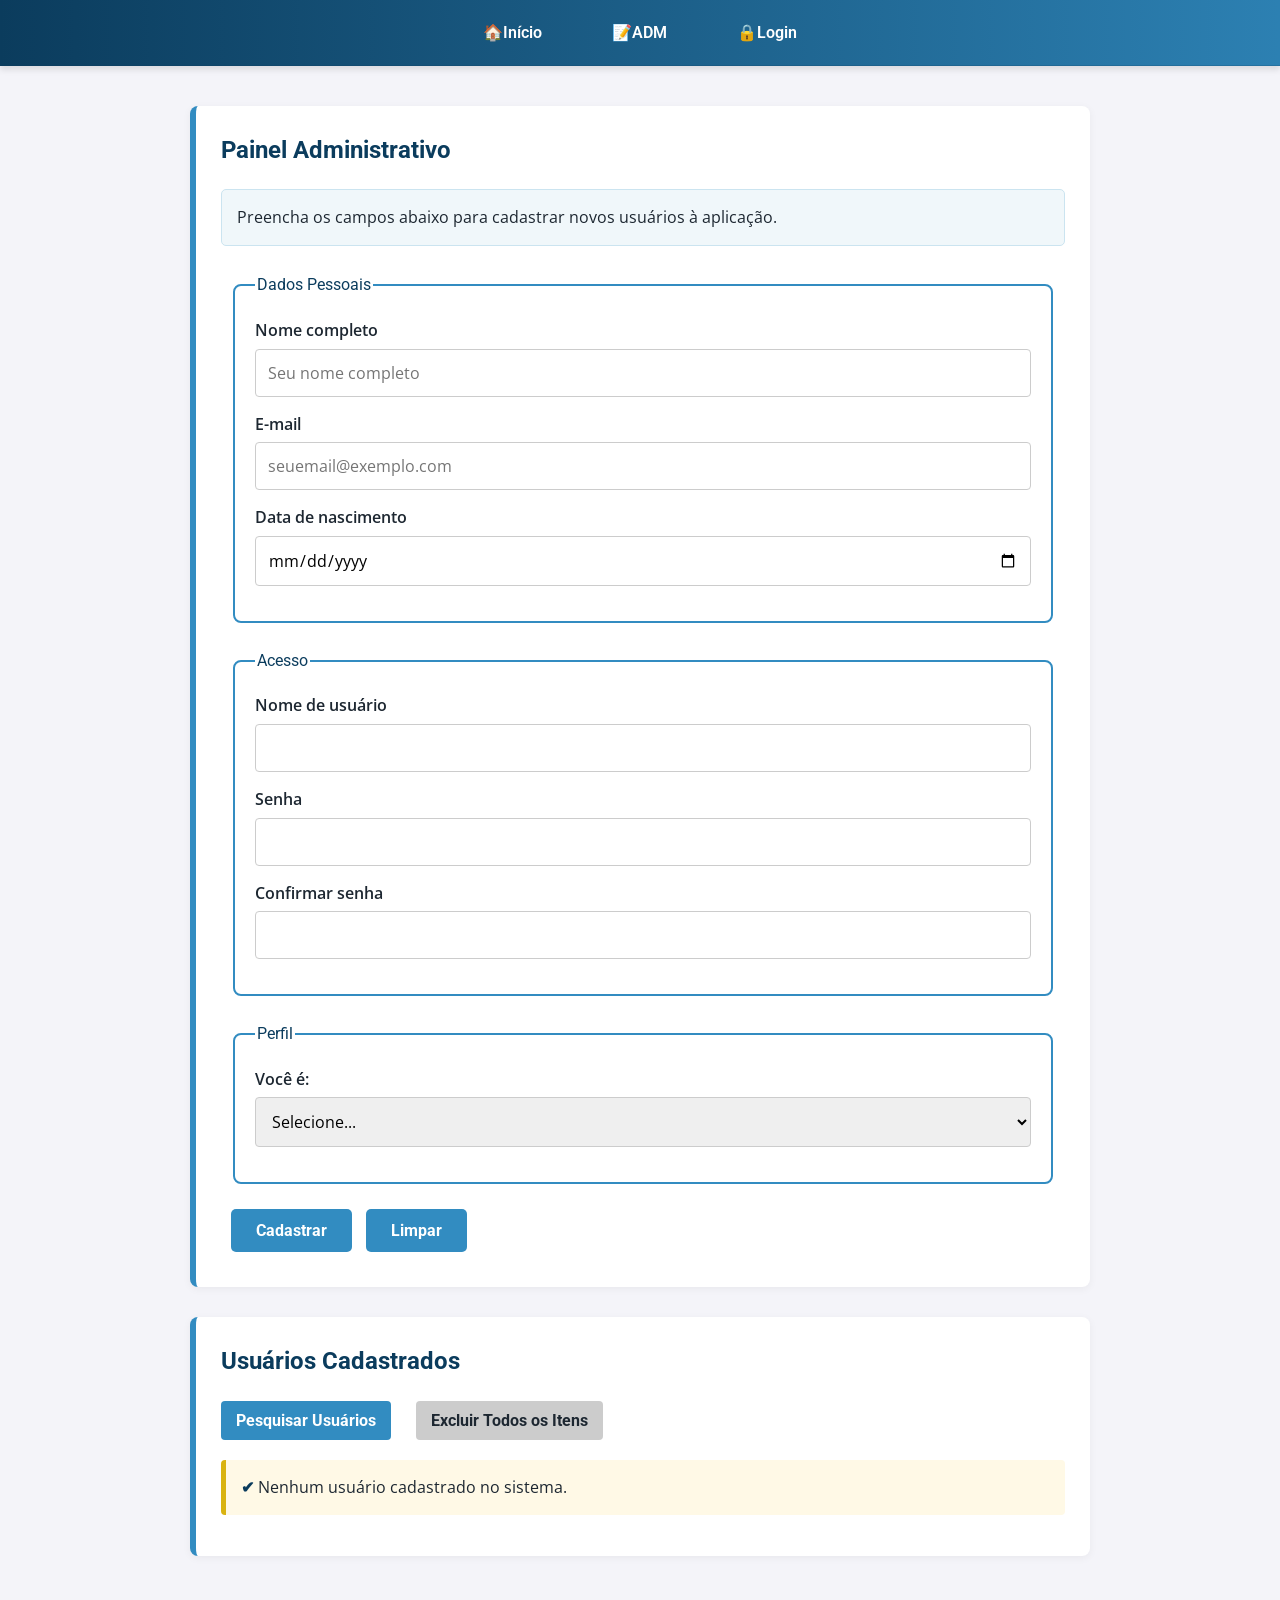
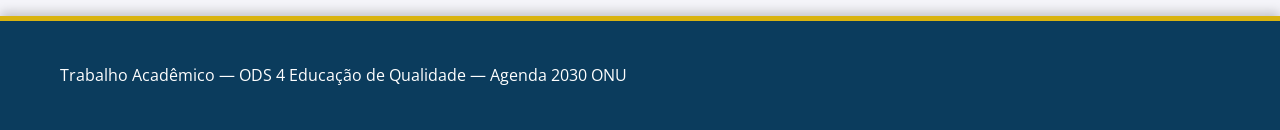
<file: pages/adm.html>
<!DOCTYPE html>
<html lang="pt-BR">
  <head>
    <meta charset="UTF-8" />
    <meta name="viewport" content="width=device-width, initial-scale=1.0" />
    <title>Administração – ODS 4</title>
    <link rel="stylesheet" href="../css/style.css" />
  </head>
  <body>

    <header>
      <nav>
        <ul>
          <li><a href="../index.html">Início</a></li>
          <li><a href="adm.html">ADM</a></li>
          <li><a href="login.html">Login</a></li>
        </ul>
      </nav>
    </header>

    <main>

      <section>
        <h1>Painel Administrativo</h1>
        <p>Preencha os campos abaixo para cadastrar novos usuários à aplicação.</p>

        <form id="cadastroForm" action="#" method="post">

          <fieldset>
            <legend>Dados Pessoais</legend>

            <div>
              <label for="nome">Nome completo</label>
              <input
                type="text"
                id="nome"
                name="nome"
                placeholder="Seu nome completo"
                required
                minlength="5"
                maxlength="100"
                pattern="[A-Za-zÀ-ÿ\s]+"
                title="Digite apenas letras e espaços"
                autocomplete="name"
              />
            </div>

            <div>
              <label for="email">E-mail</label>
              <input
                type="email"
                id="email"
                name="email"
                placeholder="seuemail@exemplo.com"
                required
                autocomplete="email"
              />
            </div>

            <div>
              <label for="data-nascimento">Data de nascimento</label>
              <input
                type="date"
                id="data-nascimento"
                name="data-nascimento"
                required
                min="1930-01-01"
                max="2015-12-31"
              />
            </div>

          </fieldset>

          <fieldset>
            <legend>Acesso</legend>

            <div>
              <label for="usuario">Nome de usuário</label>
              <input
                type="text"
                id="usuario"
                name="usuario"
                required
                minlength="4"
                maxlength="20"
                pattern="[a-zA-Z0-9_]+"
                title="Use apenas letras, números e _"
                autocomplete="username"
              />
            </div>

            <div>
              <label for="senha">Senha</label>
              <input
                type="password"
                id="senha"
                name="senha"
                required
                minlength="8"
                pattern="(?=.*[a-z])(?=.*[A-Z])(?=.*\d).{8,}"
                title="Mínimo 8 caracteres, uma letra maiúscula, uma minúscula e um número"
                autocomplete="new-password"
              />
            </div>

            <div>
              <label for="confirmar-senha">Confirmar senha</label>
              <input
                type="password"
                id="confirmar-senha"
                name="confirmar-senha"
                required
                minlength="8"
                autocomplete="new-password"
              />
            </div>

          </fieldset>

          <fieldset>
            <legend>Perfil</legend>

            <div>
              <label for="perfil">Você é:</label>
              <select id="perfil" name="perfil" required>
                <option value="" disabled selected>
                  Selecione...
                </option>
                <option value="estudante">Estudante</option>
                <option value="professor">Professor(a)</option>
                <option value="outro">Outro</option>
              </select>
            </div>
          </fieldset>

          <button type="submit">Cadastrar</button>
          <button type="button" onclick="limparFormulario()">Limpar</button>

        </form>

      </section>

      <section id="lista-container">
        <h2>Usuários Cadastrados</h2>
        
        <div style="margin-top: 20px; margin-bottom: 20px; display: flex; gap: 15px;">
          <button id="btnAbrirPesquisa" onclick="togglePesquisa()" style="background-color: #328cc1; color: white; padding: 10px 15px; border: none; border-radius: 4px; cursor: pointer; font-weight: bold;">
            Pesquisar Usuários
          </button>

          <button id="btnExcluirTodos" onclick="excluirTodos()" style="background-color: #cccccc; color: #1d2731; padding: 10px 15px; border: none; border-radius: 4px; cursor: pointer; font-weight: bold;">
            Excluir Todos os Itens
          </button>
        </div>

        <div id="containerPesquisa" style="display: none; margin-bottom: 20px; gap: 10px; align-items: center; background-color: #f4f4f9; padding: 15px; border-radius: 8px; border: 1px solid #ccc;">
          <select id="campoPesquisa" style="padding: 8px; border: 1px solid #ccc; border-radius: 4px;">
            <option value="nome">Nome</option>
            <option value="email">E-mail</option>
            <option value="perfil">Perfil</option>
          </select>
          
          <input 
            type="text" 
            id="inputPesquisa" 
            placeholder="Digite para pesquisar..." 
            style="padding: 8px; width: 100%; border: 1px solid #ccc; border-radius: 4px;"
          >
          
          <button onclick="pesquisarUsuario()" style="background-color: #328cc1; color: white; padding: 8px 15px; border: none; border-radius: 4px; cursor: pointer; font-weight: bold; white-space: nowrap;">
            Encontrar
          </button>
          
          <button onclick="limparPesquisa()" style="background-color: #cccccc; color: #1d2731; padding: 8px 15px; border: none; border-radius: 4px; cursor: pointer; white-space: nowrap;">
            Limpar
          </button>
        </div>
        <ul id="listaUsuarios"></ul>
      </section>

    </main>

    <footer>
      <p>Trabalho Acadêmico &mdash; ODS 4 Educação de Qualidade &mdash; Agenda 2030 ONU</p>
    </footer>
    
    <script src="../js/admFunc.js"></script>
  </body>
</html>
</file>
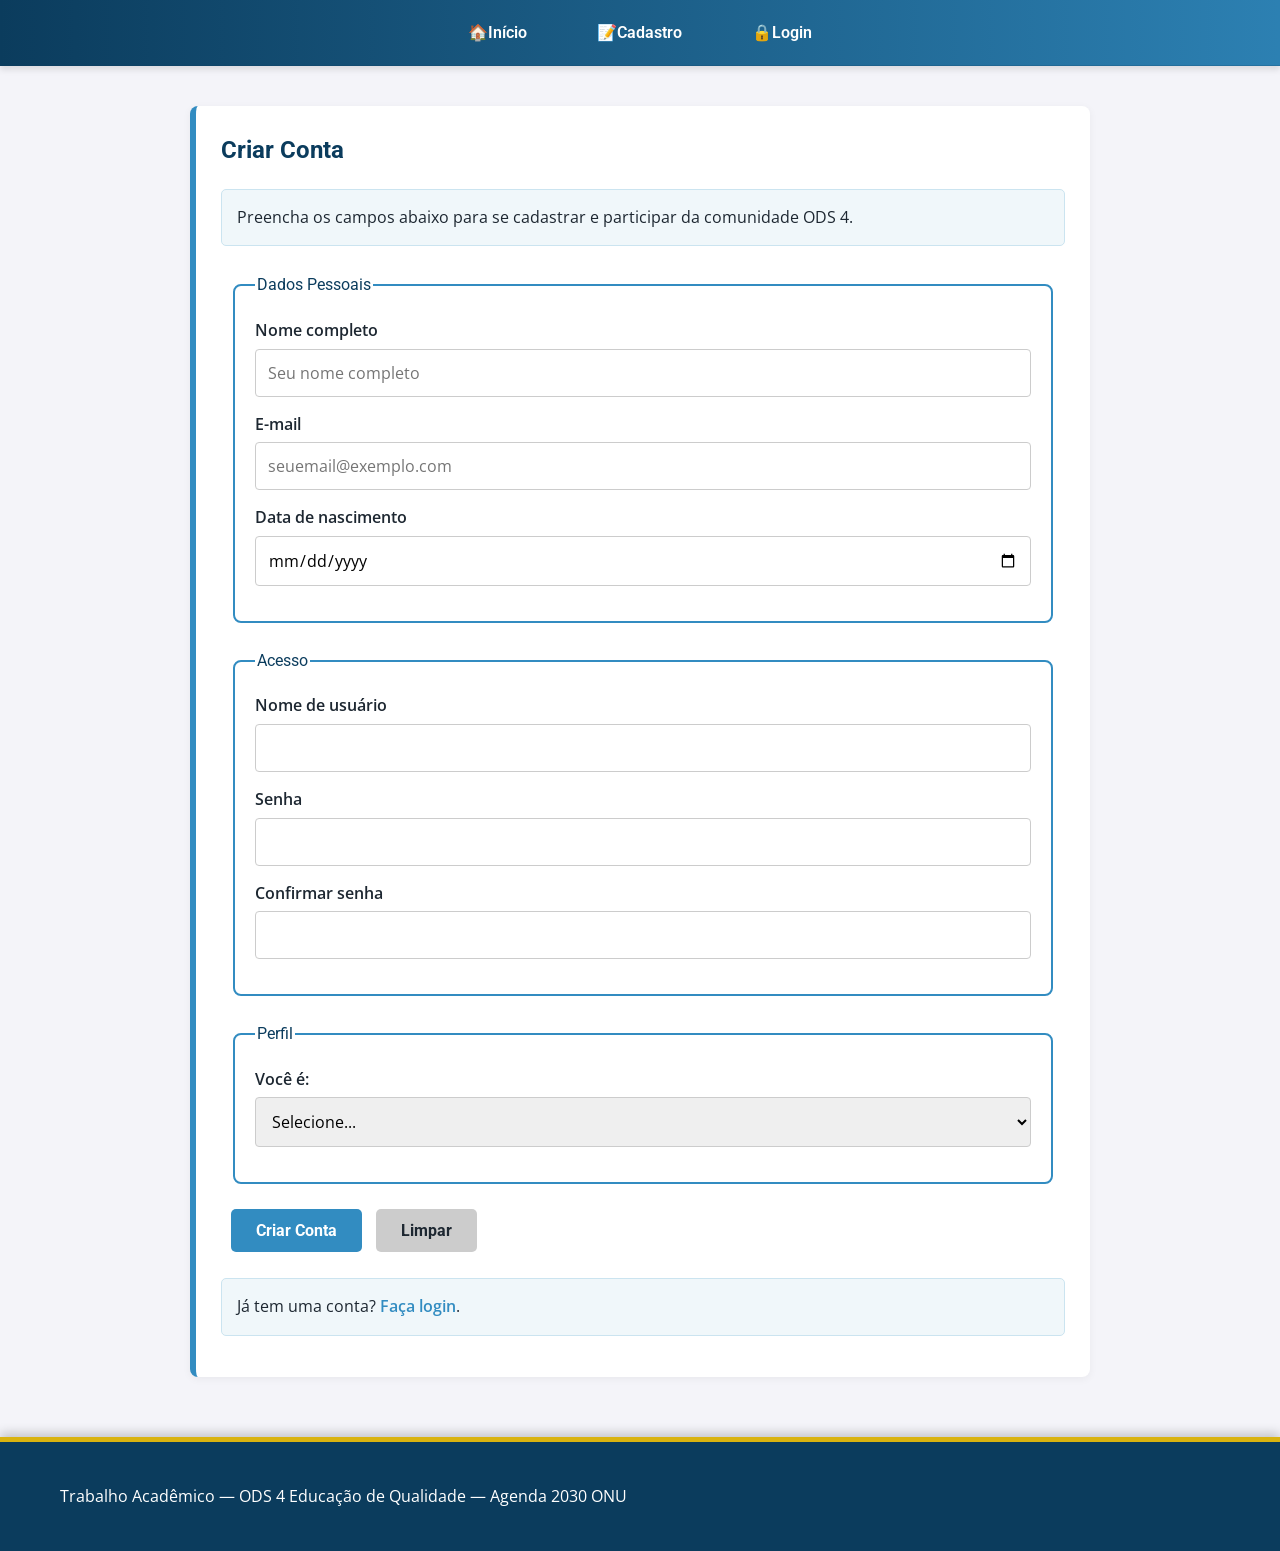
<file: pages/cadastro.html>
<!DOCTYPE html>
<html lang="pt-BR">
  <head>
    <meta charset="UTF-8" />
    <meta name="viewport" content="width=device-width, initial-scale=1.0" />
    <title>Cadastro – ODS 4</title>
    <link rel="stylesheet" href="../css/style.css" />
  </head>
  <body>

    <header>
      <nav>
        <ul>
          <li><a href="../index.html">Início</a></li>
          <li><a href="cadastro.html">Cadastro</a></li>
          <li><a href="login.html">Login</a></li>
        </ul>
      </nav>
    </header>

    <main>

      <section>
        <h1>Criar Conta</h1>
        <p>Preencha os campos abaixo para se cadastrar e participar da comunidade ODS 4.</p>

  <form id="cadastroForm" action="#" method="post">

  <fieldset>
    <legend>Dados Pessoais</legend>

    <div>
      <label for="nome">Nome completo</label>
      <input
        type="text"
        id="nome"
        name="nome"
        placeholder="Seu nome completo"
        required
        minlength="5"
        maxlength="100"
        pattern="[A-Za-zÀ-ÿ\s]+"
        title="Digite apenas letras e espaços"
        autocomplete="name"
      />
    </div>

    <div>
      <label for="email">E-mail</label>
      <input
        type="email"
        id="email"
        name="email"
        placeholder="seuemail@exemplo.com"
        required
        autocomplete="email"
      />
    </div>

    <div>
      <label for="data-nascimento">Data de nascimento</label>
      <input
        type="date"
        id="data-nascimento"
        name="data-nascimento"
        required
        min="1930-01-01"
        max="2015-12-31"
      />
    </div>

  </fieldset>

  <fieldset>
    <legend>Acesso</legend>

    <div>
      <label for="usuario">Nome de usuário</label>
      <input
        type="text"
        id="usuario"
        name="usuario"
        required
        minlength="4"
        maxlength="20"
        pattern="[a-zA-Z0-9_]+"
        title="Use apenas letras, números e _"
        autocomplete="username"
      />
    </div>

    <div>
      <label for="senha">Senha</label>
      <input
        type="password"
        id="senha"
        name="senha"
        required
        minlength="8"
        pattern="(?=.*[a-z])(?=.*[A-Z])(?=.*\d).{8,}"
        title="Mínimo 8 caracteres, uma letra maiúscula, uma minúscula e um número"
        autocomplete="new-password"
      />
    </div>

    <div>
      <label for="confirmar-senha">Confirmar senha</label>
      <input
        type="password"
        id="confirmar-senha"
        name="confirmar-senha"
        required
        minlength="8"
        autocomplete="new-password"
      />
    </div>

  </fieldset>

  <fieldset>
    <legend>Perfil</legend>

    <div>
      <label for="perfil">Você é:</label>
      <select id="perfil" name="perfil" required>
        <option value="" disabled selected>
          Selecione...
        </option>
        <option value="estudante">Estudante</option>
        <option value="professor">Professor(a)</option>
        <option value="outro">Outro</option>
      </select>
    </div>
  </fieldset>

  <button type="submit">Criar Conta</button>
  <button type="reset">Limpar</button>

</form>
        <p>Já tem uma conta? <a href="login.html">Faça login</a>.</p>

      </section>

    </main>

    <footer>
      <p>Trabalho Acadêmico &mdash; ODS 4 Educação de Qualidade &mdash; Agenda 2030 ONU</p>
    </footer>

  <script src="../js/script.js"></script>

  </body>
</html>
</file>
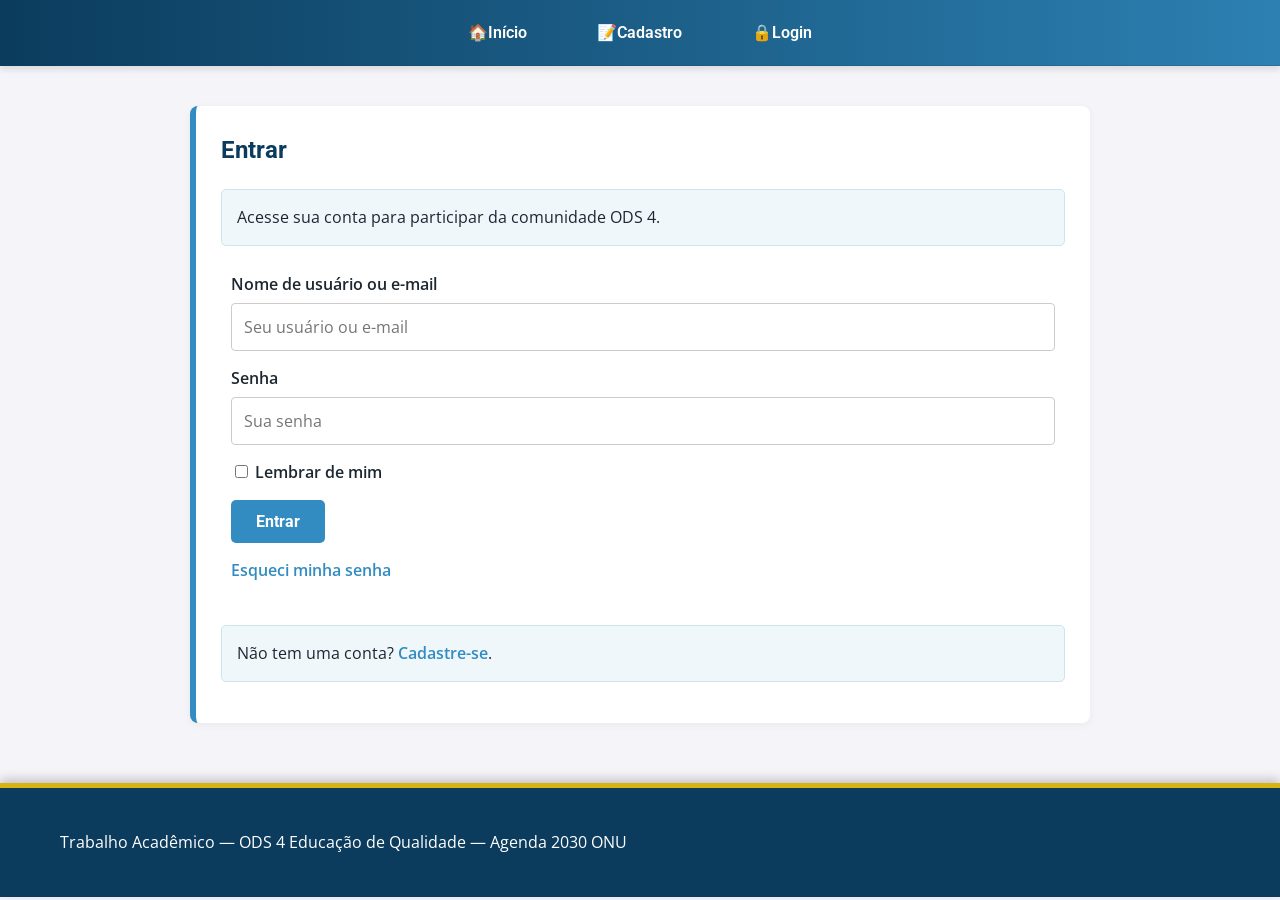
<file: pages/login.html>
<!DOCTYPE html>
<html lang="pt-BR">
  <head>
    <meta charset="UTF-8" />
    <meta name="viewport" content="width=device-width, initial-scale=1.0" />
    <title>Login – ODS 4</title>
    <link rel="stylesheet" href="../css/style.css" />
  </head>
  <body>

    <header>
      <nav>
        <ul>
          <li><a href="../index.html">Início</a></li>
          <li><a href="cadastro.html">Cadastro</a></li>
          <li><a href="login.html">Login</a></li>
        </ul>
      </nav>
    </header>

    <main>

      <section>
        <h1>Entrar</h1>
        <p>Acesse sua conta para participar da comunidade ODS 4.</p>

        <form id="loginForm" action="#" method="post">

          <div>
            <label for="usuario">Nome de usuário ou e-mail</label>
            <input
              type="text"
              id="usuario"
              name="usuario"
              placeholder="Seu usuário ou e-mail"
              required
              autocomplete="username"
            />
          </div>

          <div>
            <label for="senha">Senha</label>
            <input
              type="password"
              id="senha"
              name="senha"
              placeholder="Sua senha"
              required
              autocomplete="current-password"
            />
          </div>

          <div>
            <label>
              <input type="checkbox" name="lembrar" />
              Lembrar de mim
            </label>
          </div>

          <div>
            <button type="submit">Entrar</button>
          </div>

          <div>
            <a href="#">Esqueci minha senha</a>
          </div>

        </form>

        <p>Não tem uma conta? <a href="cadastro.html">Cadastre-se</a>.</p>

      </section>

    </main>

    <footer>
      <p>Trabalho Acadêmico &mdash; ODS 4 Educação de Qualidade &mdash; Agenda 2030 ONU</p>
    </footer>
    <script src="../js/login.js"></script>
  </body>
</html>
</file>
<file: css/style.css>
@charset "UTF-8";

@import url('https://fonts.googleapis.com/css2?family=Open+Sans:wght@400;600&family=Roboto:wght@500;700&display=swap');

:root {
  --primary-color: #0b3c5d;    /* Dark Blue */
  --secondary-color: #328cc1;  /* Light Blue */
  --accent-color: #d9b310;     /* Yellow */
  --text-color: #1d2731;       /* Dark Grey */
  --bg-color: #f4f4f9;         /* Light Grey Background */
  --box-bg: #ffffff;           /* White */
}
body {
  font-family: 'Open Sans', sans-serif;
  color: var(--text-color);
  background-color: var(--bg-color);
  background-image: url('https://www.transparenttextures.com/patterns/always-grey.png');
  margin: 0;
  padding: 0;
  line-height: 1.6;
}
h1, h2, h3, legend {
  font-family: 'Roboto', sans-serif;
  color: var(--primary-color);
  margin-top: 0;
}


header {
  background-color: var(--primary-color);
  background-image: linear-gradient(to right, rgba(11, 60, 93, 0.85), rgba(50, 140, 193, 0.85)), url('https://images.unsplash.com/photo-1503676260728-1c00da094a0b?auto=format&fit=crop&w=1200&q=80');
  background-size: cover;
  background-position: center;
  padding: 20px 0;
  text-align: center;
  box-shadow: 0 4px 6px rgba(0,0,0,0.1);
}

nav ul {
  list-style: none;
  padding: 0;
  margin: 0;
  display: flex;
  justify-content: center;
  gap: 30px;
  flex-wrap: wrap;
}

nav ul li a {
  color: var(--box-bg);
  text-decoration: none;
  font-weight: 600;
  font-family: 'Roboto', sans-serif;
  padding: 10px 20px;
  border-radius: 5px;
  transition: all 0.3s ease;
}

nav ul li a:hover {
  background-color: var(--accent-color);
  color: var(--primary-color);
}


nav ul li:nth-child(1) a::before {
  content: "\1F3E0 "; 
}
nav ul li:nth-child(2) a::before {
  content: "\1F4DD "; 
}
nav ul li:nth-child(3) a::before {
  content: "\1F512 ";
}

main {
  max-width: 900px;
  margin: 40px auto;
  padding: 0 20px;
}


section {
  background-color: var(--box-bg);
  border-left: 6px solid var(--secondary-color);
  padding: 25px;
  margin-bottom: 30px;
  border-radius: 8px;
  box-shadow: 0 2px 8px rgba(0,0,0,0.05);
}


section p {
  background-color: #f0f7fa;
  padding: 15px;
  border-radius: 5px;
  border: 1px solid #cbe4f0;
}


fieldset {
  background-color: var(--box-bg);
  border: 2px solid var(--secondary-color);
  border-radius: 8px;
  padding: 20px;
  margin-bottom: 25px;
}


form {
  background-image: url('https://www.transparenttextures.com/patterns/cubes.png');
  padding: 10px;
}


main ul {
  list-style: none;
  padding: 0;
}

main ul li {
  background-color: #fff9e6;
  margin-bottom: 12px;
  padding: 15px;
  border-left: 5px solid var(--accent-color);
  border-radius: 4px;
}

main ul li::before {
  content: "\2714 \0020";
  color: var(--primary-color);
  font-weight: bold;
}

div {
  margin-bottom: 15px;
}

label {
  display: block;
  margin-bottom: 5px;
  font-weight: 600;
}

input[type="text"],
input[type="email"],
input[type="password"],
input[type="date"],
select {
  width: 100%;
  padding: 12px;
  border: 1px solid #ccc;
  border-radius: 4px;
  box-sizing: border-box;
  font-family: 'Open Sans', sans-serif;
  font-size: 16px;
}

input:focus, select:focus {
  outline: none;
  border-color: var(--secondary-color);
  box-shadow: 0 0 5px rgba(50, 140, 193, 0.5);
}

button {
  background-color: var(--secondary-color);
  color: var(--box-bg);
  border: none;
  padding: 12px 25px;
  font-size: 16px;
  border-radius: 5px;
  cursor: pointer;
  font-family: 'Roboto', sans-serif;
  font-weight: 700;
  transition: background-color 0.3s;
  margin-right: 10px;
}

button[type="reset"] {
  background-color: #cccccc;
  color: var(--text-color);
}

button:hover {
  background-color: var(--primary-color);
}

button[type="reset"]:hover {
  background-color: #999999;
}


img {
  max-width: 100%;
  height: auto;
  border-radius: 8px;
  display: block;
  margin: 0 auto 20px;
  box-shadow: 0 4px 8px rgba(0,0,0,0.1);
}

a {
  color: var(--secondary-color);
  font-weight: 600;
  text-decoration: none;
  transition: color 0.3s;
}

a:hover {
  color: var(--primary-color);
  text-decoration: underline;
}

nav[aria-label="Ações principais"] {
  display: flex;
  gap: 15px;
  margin-top: 20px;
}

nav[aria-label="Ações principais"] a {
  background-color: var(--accent-color);
  color: var(--primary-color);
  padding: 10px 20px;
  border-radius: 5px;
  text-decoration: none;
}

nav[aria-label="Ações principais"] a:hover {
  background-color: var(--primary-color);
  color: var(--box-bg);
}

footer {
  background-color: var(--primary-color);
  color: var(--box-bg);
  text-align: center;
  padding: 30px 20px;
  margin-top: 50px; background-image: linear-gradient(rgba(11, 60, 93, 0.9), rgba(11, 60, 93, 0.9)), url('https://images.unsplash.com/photo-1522202176988-66273c2fd55f?auto=format&fit=crop&w=1200&q=80');
  background-size: cover;
  background-position: center;
}

footer a {
  color: var(--accent-color);
}

.img-ods4 {
    width: 150px;
    height: 150px;
}

footer {
    background-color: var(--primary-color);

    background-image:
        linear-gradient(
            rgba(11, 60, 93, 0.92),
            rgba(11, 60, 93, 0.92)
        ),
        url('https://images.unsplash.com/photo-1522202176988-66273c2fd55f?auto=format&fit=crop&w=1200&q=80');

    background-size: cover;
    background-position: center;

    color: var(--box-bg);

    display: flex;
    justify-content: space-between;
    align-items: flex-start;
    gap: 60px;

    padding: 40px 60px;
    margin-top: 60px;

    border-top: 5px solid var(--accent-color);

    box-shadow: 0 -4px 10px rgba(0,0,0,0.2);
}

footer section {
    flex: 1;
    background-color: rgba(255, 255, 255, 0.08);
    border-left: 4px solid var(--accent-color);
    padding: 25px;
    border-radius: 10px;
    backdrop-filter: blur(4px);
    box-shadow: 0 4px 12px rgba(0,0,0,0.15);
}

footer h3 {
    color: var(--accent-color);
    margin-bottom: 15px;
    font-size: 20px;
}

footer ul {
    list-style: none;
    padding: 0;
    margin: 0;
}

footer ul li {
    margin-bottom: 10px;
}

footer p {
    margin: 0;
    line-height: 1.8;
}

footer a {
    color: #ffffff;
    text-decoration: none;
    transition: 0.3s;
}

footer a:hover {
    color: var(--accent-color);
    text-decoration: underline;
}

footer section p {
    background-color: transparent;
    border: none;
    padding: 0;
    color: var(--box-bg);
}
</file>
